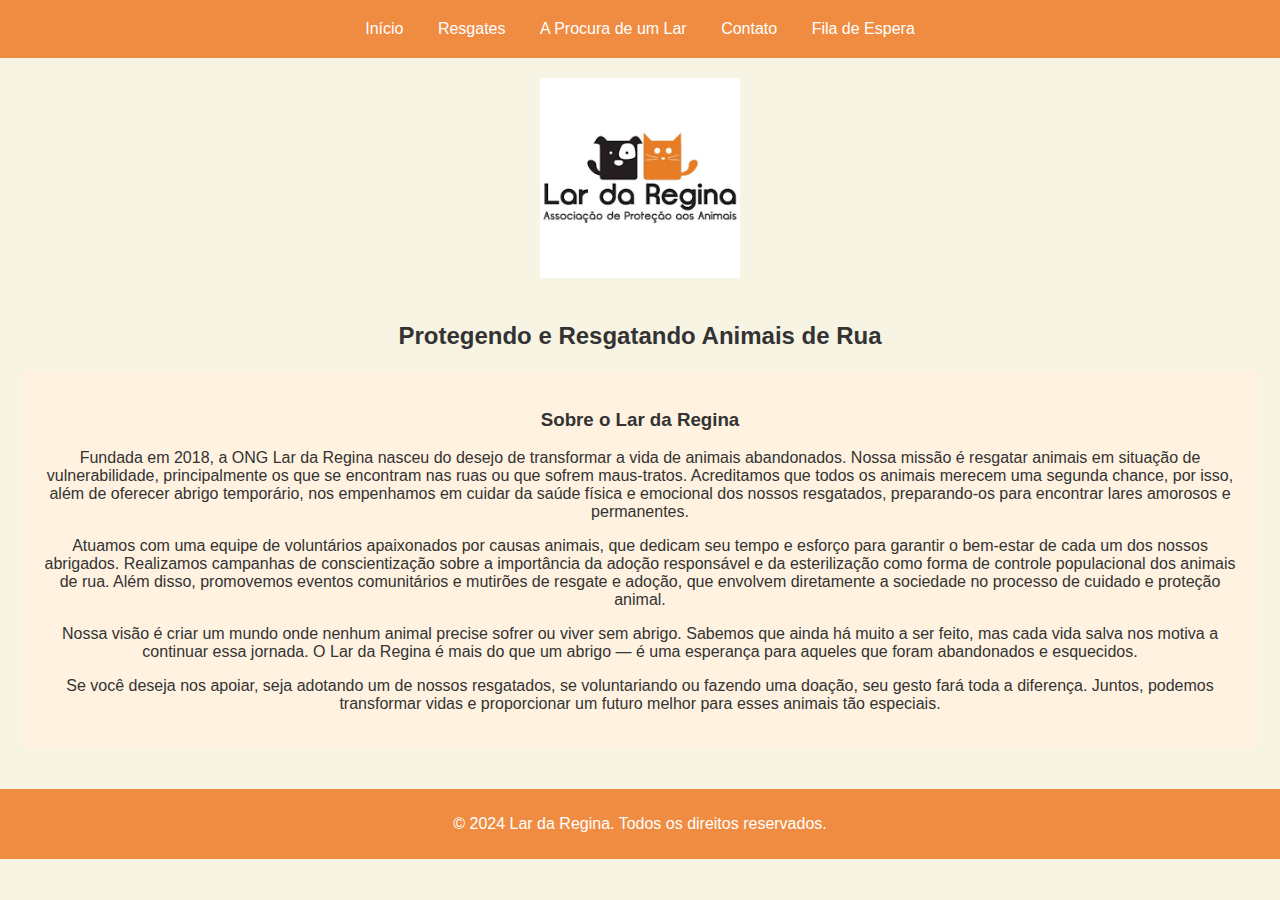
<file: index.html>
<!DOCTYPE html>
<html lang="pt-BR">
<head>
    <meta charset="UTF-8">
    <meta name="viewport" content="width=device-width, initial-scale=1.0">
    <title>Lar da Regina - ONG de Proteção Animal</title>
    <link rel="stylesheet" href="style.css">
</head>
<body>
    <header>
        <h1></h1>
        <nav>
            <a href="index.html">Início</a>
            <a href="resgates.html">Resgates</a>
            <a href="adocao.html">A Procura de um Lar</a>
            <a href="contato.html">Contato</a>
            <a href="Fila_de_espera.html">Fila de Espera</a>
        </nav>
    </header>

    <main>
        <section class="hero">
            <img src="logo.png" alt="Logo da ONG Lar da Regina">
            <h2>Protegendo e Resgatando Animais de Rua</h2>
        </section>

        <section class="about">
            <h3>Sobre o Lar da Regina</h3>
            <p>
                Fundada em 2018, a ONG Lar da Regina nasceu do desejo de transformar a vida de animais abandonados. 
                Nossa missão é resgatar animais em situação de vulnerabilidade, principalmente os que se encontram nas ruas ou que sofrem maus-tratos. 
                Acreditamos que todos os animais merecem uma segunda chance, por isso, além de oferecer abrigo temporário, 
                nos empenhamos em cuidar da saúde física e emocional dos nossos resgatados, preparando-os para encontrar lares amorosos e permanentes.
            </p>
            <p>
                Atuamos com uma equipe de voluntários apaixonados por causas animais, que dedicam seu tempo e esforço para garantir o bem-estar 
                de cada um dos nossos abrigados. Realizamos campanhas de conscientização sobre a importância da adoção responsável e da esterilização 
                como forma de controle populacional dos animais de rua. Além disso, promovemos eventos comunitários e mutirões de resgate e adoção, 
                que envolvem diretamente a sociedade no processo de cuidado e proteção animal.
            </p>
            <p>
                Nossa visão é criar um mundo onde nenhum animal precise sofrer ou viver sem abrigo. Sabemos que ainda há muito a ser feito, mas cada vida 
                salva nos motiva a continuar essa jornada. O Lar da Regina é mais do que um abrigo — é uma esperança para aqueles que foram abandonados 
                e esquecidos.
            </p>
            <p>
                Se você deseja nos apoiar, seja adotando um de nossos resgatados, se voluntariando ou fazendo uma doação, seu gesto fará toda a diferença. 
                Juntos, podemos transformar vidas e proporcionar um futuro melhor para esses animais tão especiais.
            </p>
        </section>
    </main>

    <footer>
        <p>&copy; 2024 Lar da Regina. Todos os direitos reservados.</p>
    </footer>
</body>
</html>
</file>
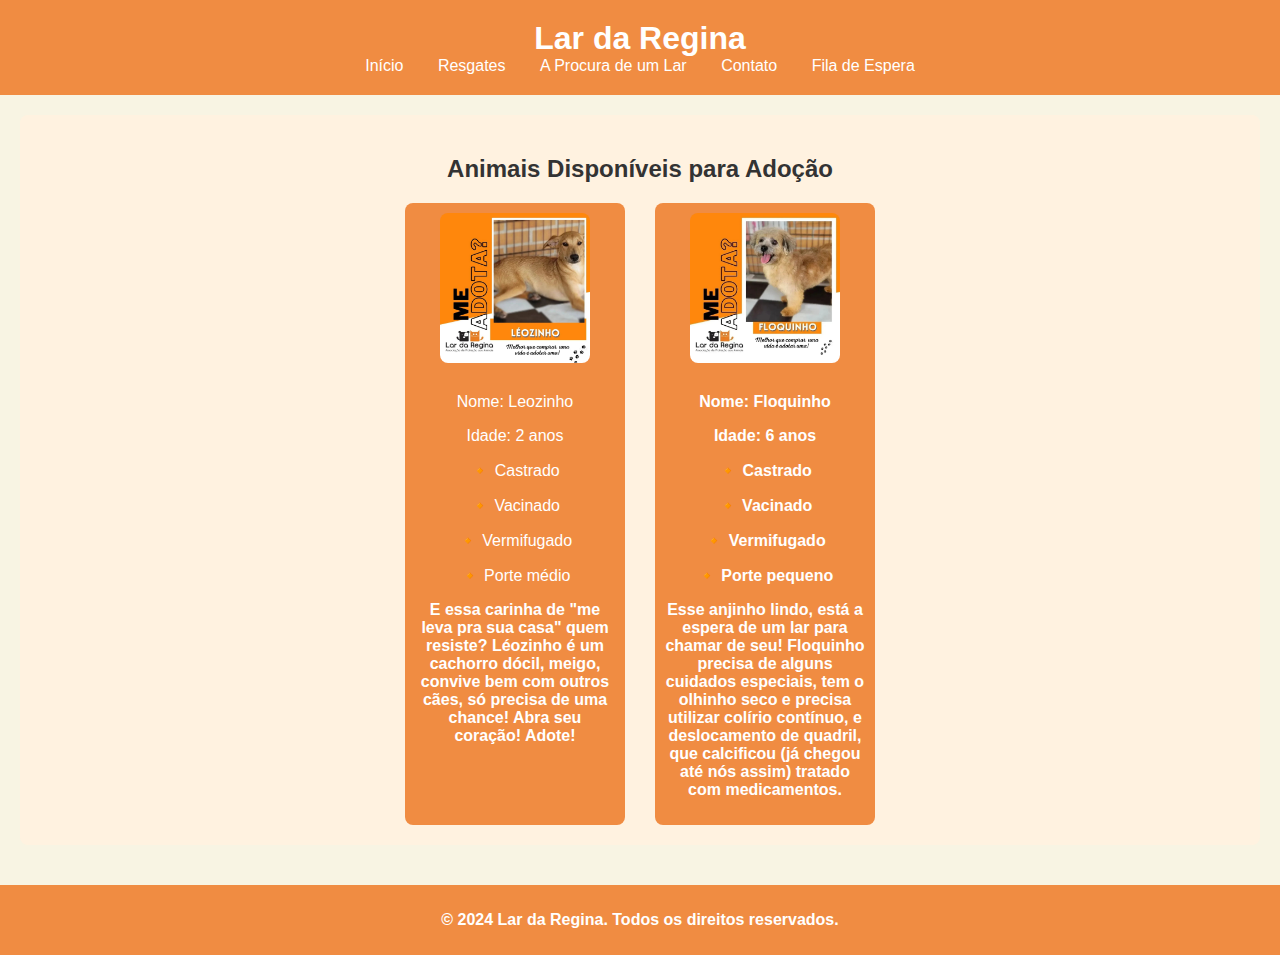
<file: adocao.html>
<!DOCTYPE html>
<html lang="pt-BR">
<head>
    <meta charset="UTF-8">
    <meta name="viewport" content="width=device-width, initial-scale=1.0">
    <title>A Procura de um Lar - Lar da Regina</title>
    <link rel="stylesheet" href="style.css">
</head>
<body>
    <header>
        <h1>Lar da Regina</h1>
        <nav>
            <a href="index.html">Início</a>
            <a href="resgates.html">Resgates</a>
            <a href="adocao.html">A Procura de um Lar</a>
            <a href="contato.html">Contato</a>
            <a href="Fila_de_espera.html">Fila de Espera</a>
        </nav>
    </header>

    <main>
        <section class="adoption">
            <h2>Animais Disponíveis para Adoção</h2>
            <div class="animal-list">
                <div class="animal">
                    <img src="cachorro1.jpeg" alt="Animal disponível para adoção">
                    <p>Nome: Leozinho</p>
                    <p>Idade: 2 anos</p>
                    <p>🔸️ Castrado</p>
                    <p>🔸️ Vacinado</p>
                    <p>🔸️ Vermifugado</p>
                    <p>🔸️ Porte médio</p>
                    <p><strong>E essa carinha de "me leva pra sua casa" quem resiste? Léozinho é um cachorro dócil, meigo, convive bem com outros cães, só precisa de uma chance! Abra seu coração! Adote!</p>
                </div>
                <div class="animal">
                    <img src="cachorro2.jpeg" alt="Animal disponível para adoção">
                    <p>Nome: Floquinho</p>
                    <p>Idade: 6 anos</p>
                    <p>🔸️ Castrado</p>
                    <p>🔸️ Vacinado</p>
                    <p>🔸️ Vermifugado</p>
                    <p>🔸️ Porte pequeno</p>
                    <p><strong>Esse anjinho lindo, está a espera de um lar para chamar de seu! Floquinho precisa de alguns cuidados especiais, tem o olhinho seco e precisa utilizar colírio contínuo, e deslocamento de quadril, que calcificou (já chegou até nós assim) tratado com medicamentos.</strong>
                </div>
            </div>
        </section>
    </main>

    <footer>
        <p>&copy; 2024 Lar da Regina. Todos os direitos reservados.</p>
    </footer>
</body>
</html>
</file>
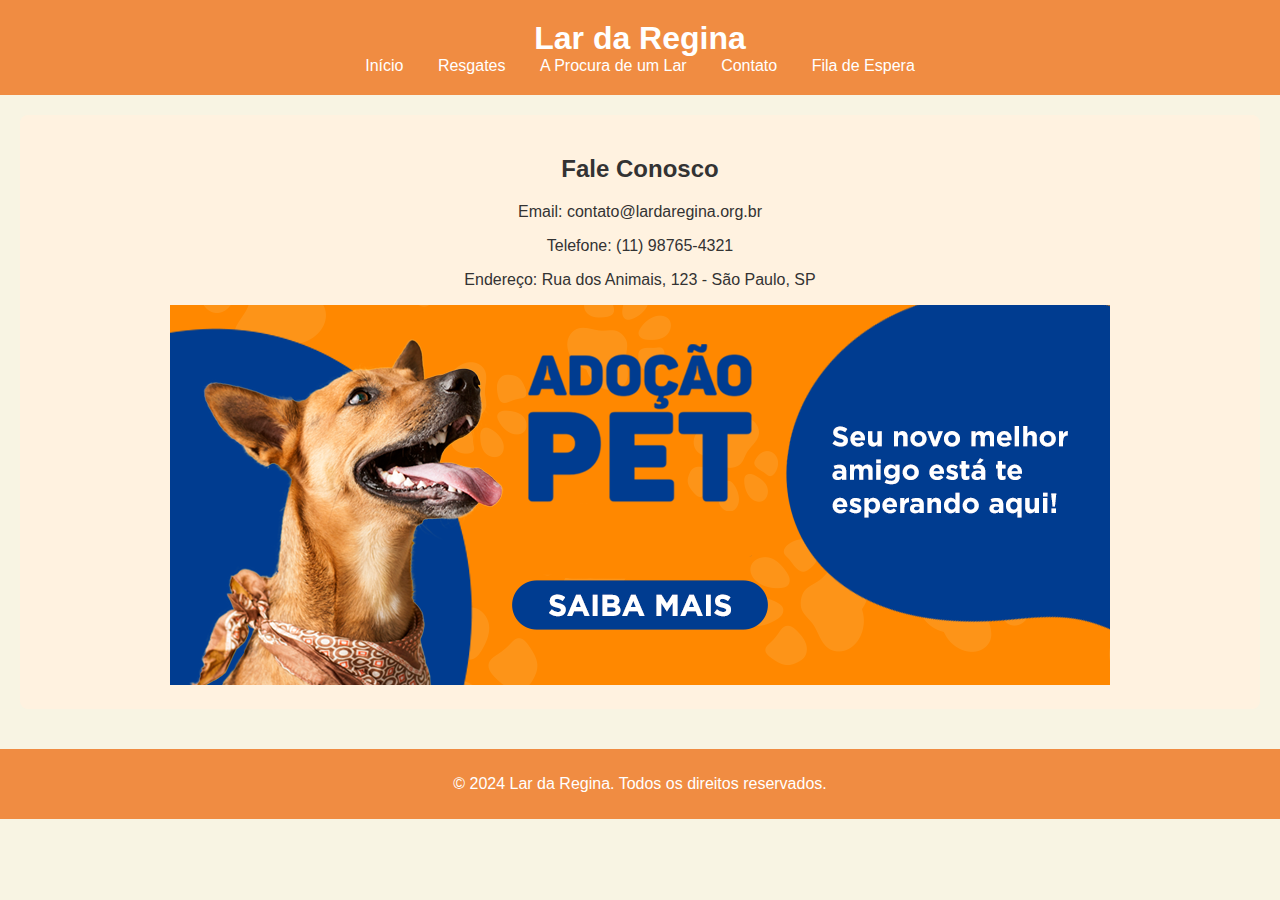
<file: contato.html>
<!DOCTYPE html>
<html lang="pt-BR">
<head>
    <meta charset="UTF-8">
    <meta name="viewport" content="width=device-width, initial-scale=1.0">
    <title>Contato - Lar da Regina</title>
    <link rel="stylesheet" href="style.css">
</head>
<body>
    <header>
        <h1>Lar da Regina</h1>
        <nav>
            <a href="index.html">Início</a>
            <a href="resgates.html">Resgates</a>
            <a href="adocao.html">A Procura de um Lar</a>
            <a href="contato.html">Contato</a>
            <a href="Fila_de_espera.html">Fila de Espera</a>
        </nav>
    </header>

    <main>
        <section class="contact">
            <h2>Fale Conosco</h2>

            
            <!-- Logo do Lar da Regina -->

            <!-- <div class="logo">
                <img src="logo.png" alt="Logo da ONG">
            </div> -->

           
            <div class="contact-info">
                <p>Email: contato@lardaregina.org.br</p>
                <p>Telefone: (11) 98765-4321</p>
                <p>Endereço: Rua dos Animais, 123 - São Paulo, SP</p>
            </div>
            
            
            <div class="photos">
                <div class="photo">
                    <img src="fachada.jpg" alt="Fachada da ONG">
                </div>
            </div>
        </section>
    </main>

    <footer>
        <p>&copy; 2024 Lar da Regina. Todos os direitos reservados.</p>
    </footer>
</body>
</html>
</file>
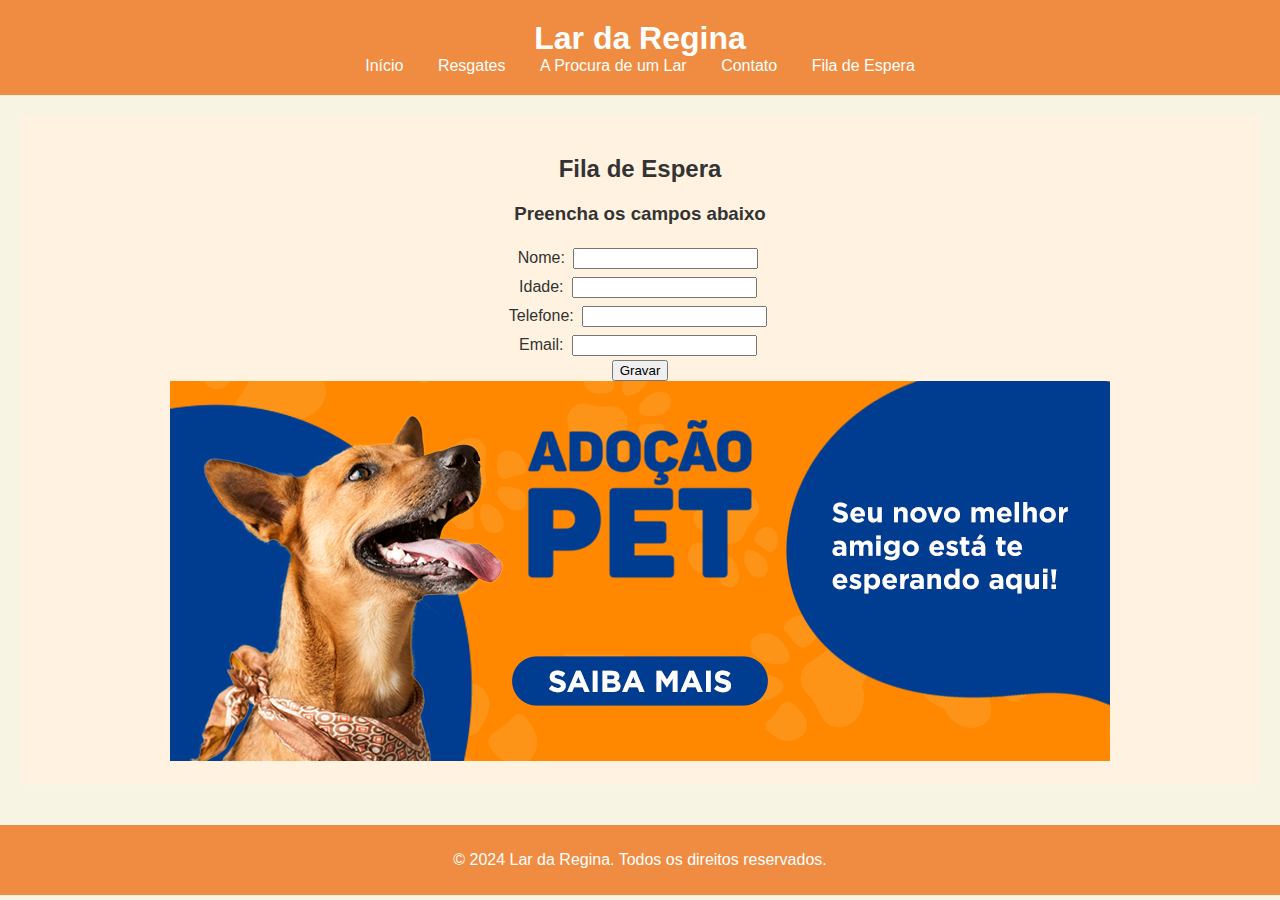
<file: Fila_de_espera.html>
<!DOCTYPE html>
<html lang="pt-BR">
<head>
    <meta charset="UTF-8">
    <meta name="viewport" content="width=device-width, initial-scale=1.0">
    <title>Contato - Lar da Regina</title>
    <link rel="stylesheet" href="style.css">
</head>
<body>
    <header>
        <h1>Lar da Regina</h1>
        <nav>
            <a href="index.html">Início</a>
            <a href="resgates.html">Resgates</a>
            <a href="adocao.html">A Procura de um Lar</a>
            <a href="contato.html">Contato</a>
            <a href="Fila_de_espera.html">Fila de Espera</a>
        </nav>
    </header>

    <main>
        <section class="contact">
            <h2>Fila de Espera</h2>
            <h3>Preencha os campos abaixo</h3>

            <div class="contact-info">
                <form class="filaAdocao" name="form1" method="post" action="grava.jsp">
                    Nome: <input type="text" name="txtNome" style="margin: 4px;"> <br>
                    Idade: <input type="text" name="txtIdade" style="margin: 4px;"> <br>
                    Telefone: <input type="text" name="txtFone" style="margin: 4px;"> <br>
                    Email: <input type="text" name="txtEmail" style="margin: 4px;"> <br>
                    <input type="submit" value="Gravar">
                </form>    
            </div>
            
            
            <div class="photos">
                <div class="photo">
                    <img src="fachada.jpg" alt="Fachada da ONG">
                </div>
            </div>
        </section>
    </main>

    <footer>
        <p>&copy; 2024 Lar da Regina. Todos os direitos reservados.</p>
    </footer>
</body>
</html>
</file>
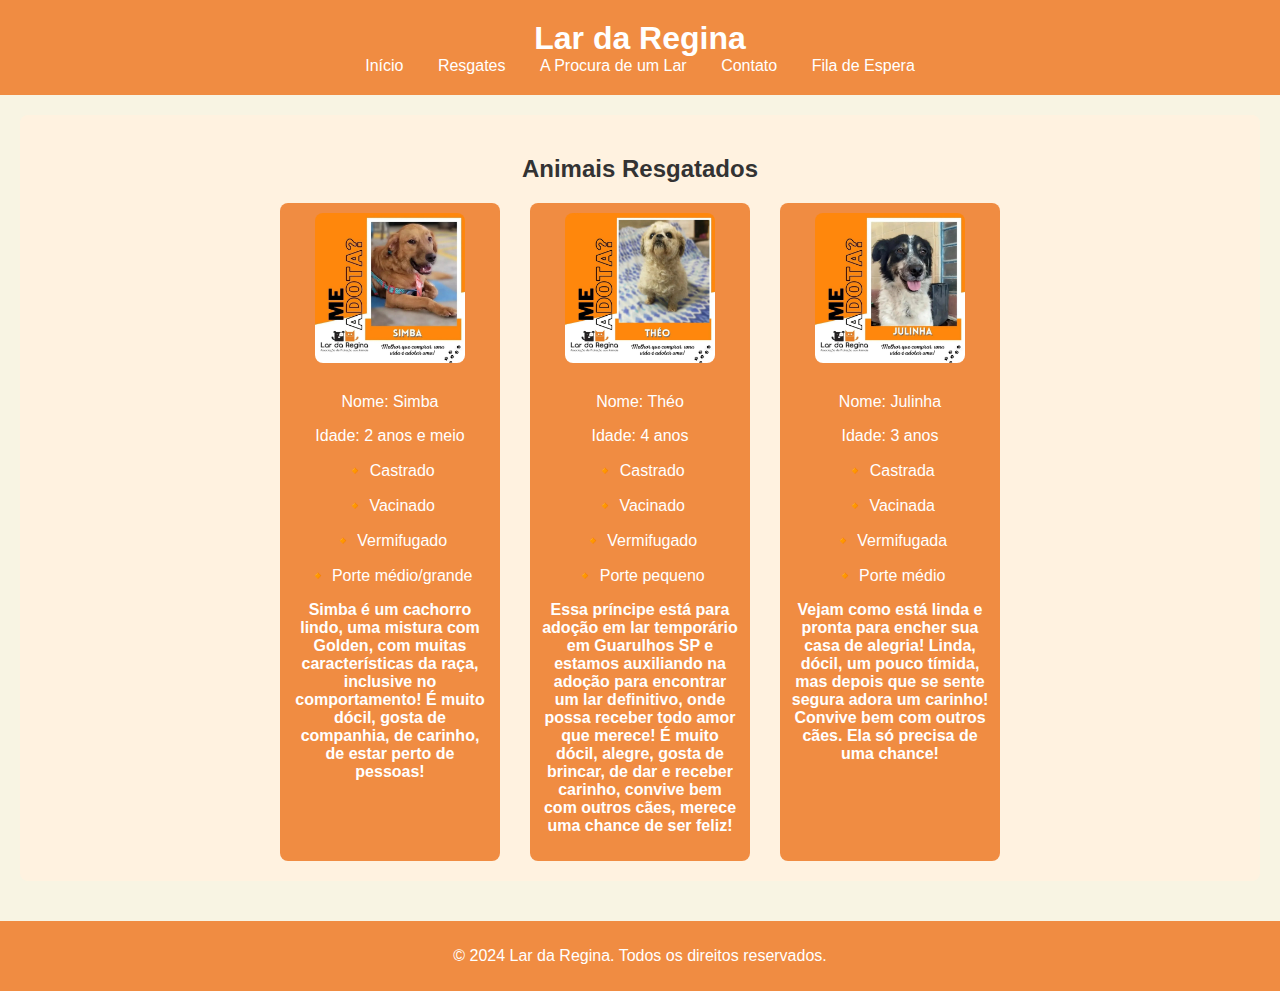
<file: resgates.html>
<!DOCTYPE html>
<html lang="pt-BR">
<head>
    <meta charset="UTF-8">
    <meta name="viewport" content="width=device-width, initial-scale=1.0">
    <title>Resgates - Lar da Regina</title>
    <link rel="stylesheet" href="style.css">
</head>
<body>
    <header>
        <h1>Lar da Regina</h1>
        <nav>
            <a href="index.html">Início</a>
            <a href="resgates.html">Resgates</a>
            <a href="adocao.html">A Procura de um Lar</a>
            <a href="contato.html">Contato</a>
            <a href="Fila_de_espera.html">Fila de Espera</a>
        </nav>
    </header>

    <main>
        <section class="rescues">
            <h2>Animais Resgatados</h2>
            <div class="animal-list">
                <div class="animal">
                    <img src="cachorro3.jpeg" alt="Simba">
                    <p>Nome: Simba</p>
                    <p>Idade: 2 anos e meio</p>
                    <p>🔸️ Castrado</p>
                    <p>🔸️ Vacinado</p>
                    <p>🔸️ Vermifugado</p>
                    <p>🔸️ Porte médio/grande</p>
                    <p><strong>Simba é um cachorro lindo, uma mistura com Golden, com muitas características da raça, inclusive no comportamento! É muito dócil, gosta de companhia, de carinho, de estar perto de pessoas!</strong></p>
                </div>
                <div class="animal">
                    <img src="cachorro4.jpeg" alt="Théo">
                    <p>Nome: Théo</p>
                    <p>Idade: 4 anos</p>
                    <p>🔸️ Castrado</p>
                    <p>🔸️ Vacinado</p>
                    <p>🔸️ Vermifugado</p>
                    <p>🔸️ Porte pequeno</p>
                    <p><strong>Essa príncipe está para adoção em lar temporário em Guarulhos SP e estamos auxiliando na adoção para encontrar um lar definitivo, onde possa receber todo amor que merece! É muito dócil, alegre, gosta de brincar, de dar e receber carinho, convive bem com outros cães, merece uma chance de ser feliz!</strong></p>
                </div>
                <div class="animal">
                    <img src="cachorro5.jpeg" alt="Julinha">
                    <p>Nome: Julinha</p>
                    <p>Idade: 3 anos</p>
                    <p>🔸️ Castrada</p>
                    <p>🔸️ Vacinada</p>
                    <p>🔸️ Vermifugada</p>
                    <p>🔸️ Porte médio</p>
                    <p><strong>Vejam como está linda e pronta para encher sua casa de alegria! Linda, dócil, um pouco tímida, mas depois que se sente segura adora um carinho! Convive bem com outros cães. Ela só precisa de uma chance!</strong></p>
                </div>
            </div>
        </section>
    </main>

    <footer>
        <p>&copy; 2024 Lar da Regina. Todos os direitos reservados.</p>
    </footer>
</body>
</html>
</file>
<file: style.css>
body {
    font-family: Arial, sans-serif;
    margin: 0;
    padding: 0;
    background-color: #f8f4e3;
    color: #333;
}

header {
    background-color: #f08c42;
    padding: 20px;
    text-align: center;
    color: white;
}

header h1 {
    margin: 0;
}

nav a {
    color: white;
    margin: 0 15px;
    text-decoration: none;
}

nav a:hover {
    text-decoration: underline;
}

main {
    padding: 20px;
}

.hero {
    text-align: center;
    margin-bottom: 20px;
}

.hero img {
    max-width: 200px;
    margin-bottom: 20px;
}

.about, .rescues, .adoption, .contact {
    background-color: #fff2e0;
    padding: 20px;
    border-radius: 8px;
    margin-bottom: 20px;
    text-align: center;
}

.animal-list {
    display: flex;
    flex-wrap: wrap;
    gap: 20px;
}

.animal {
    background-color: #f08c42;
    padding: 10px;
    border-radius: 8px;
    color: white;
}

.animal img {
    max-width: 100px;
    border-radius: 8px;
}

footer {
    background-color: #f08c42;
    text-align: center;
    padding: 10px;
    color: white;
}

.animal-list {
    display: flex;
    flex-wrap: wrap;
    justify-content: center;  
    gap: 30px;  
}

.animal {
    background-color: #f08c42;
    padding: 10px;  
    border-radius: 8px;
    color: white;
    text-align: center;
    width: 200px; 
}

.animal img {
    max-width: 150px;  
    border-radius: 8px;
    margin-bottom: 10px;
}

.rescues h2 {
    text-align: center;
}
</file>
